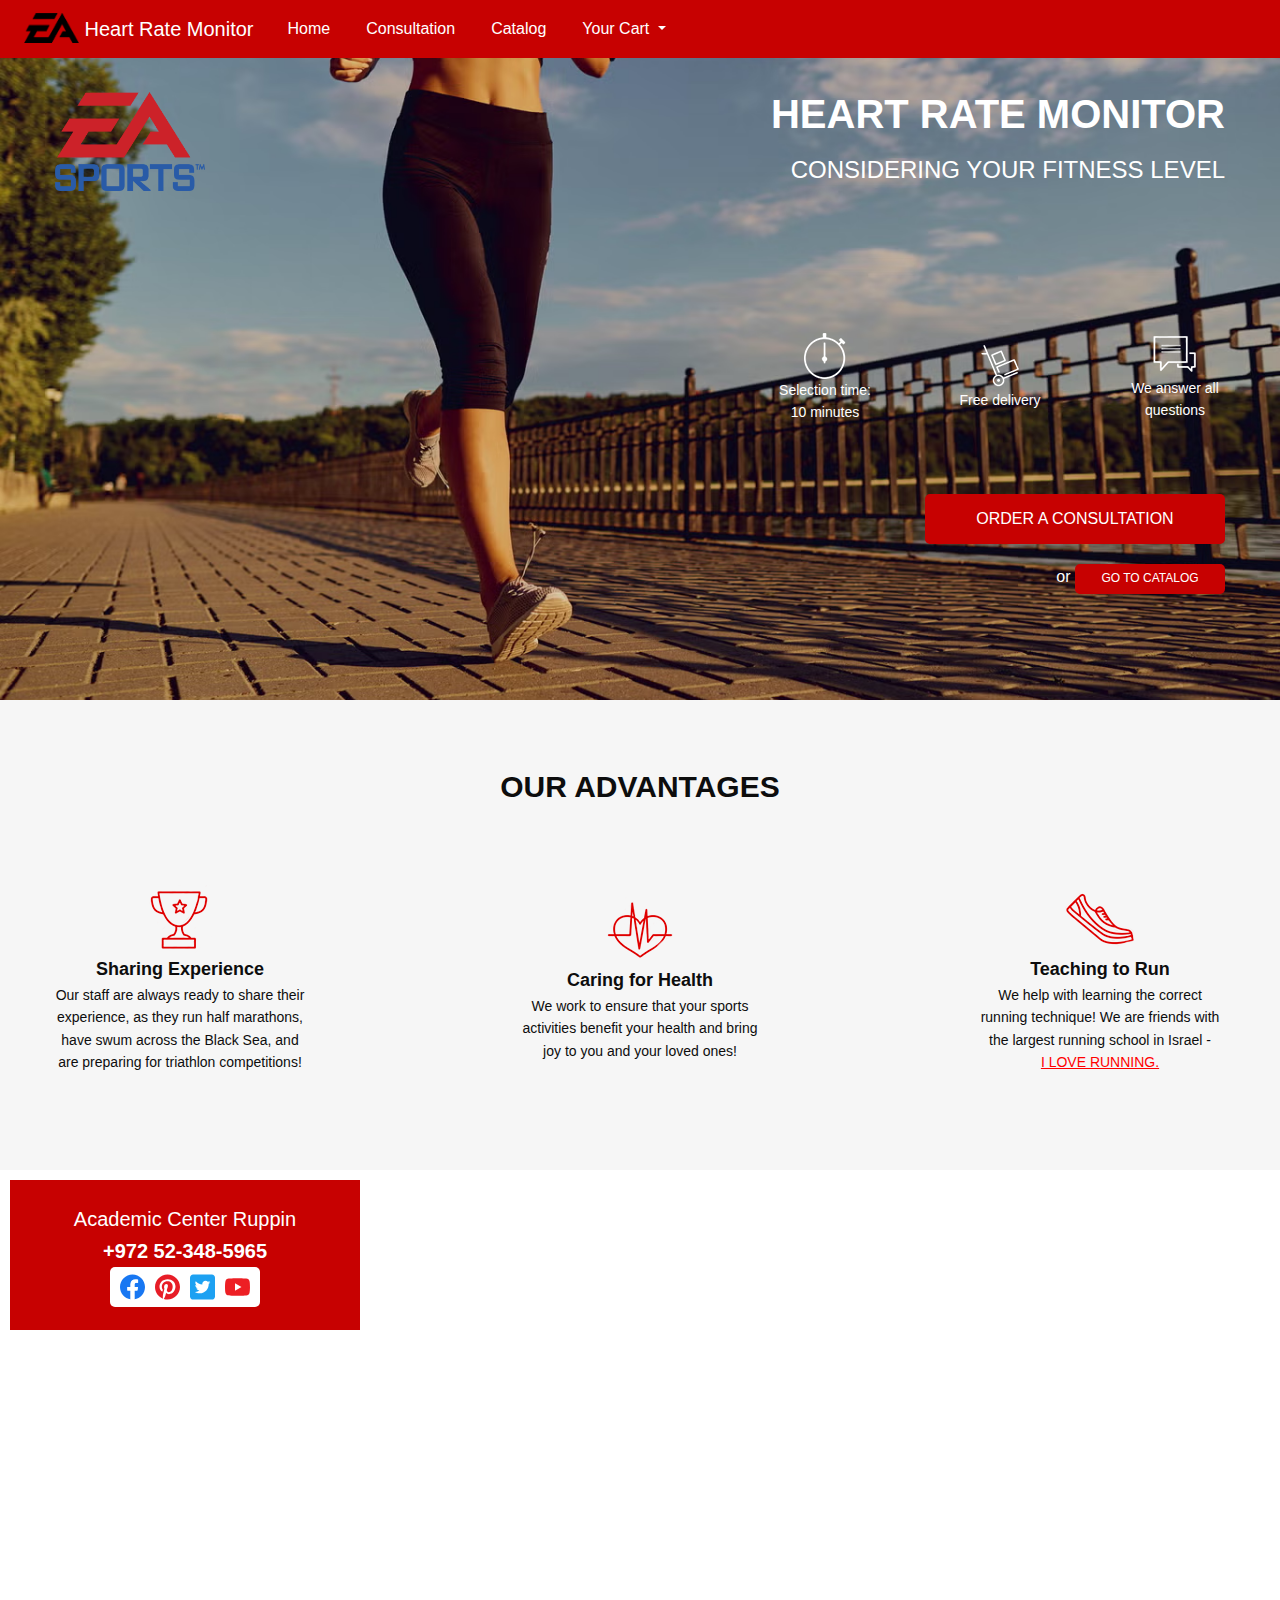
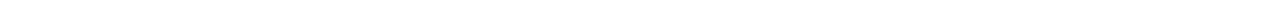
<file: index.html>
<!DOCTYPE html>
<html lang="en">
    <head>
        <meta charset="UTF-8">
        <meta name="viewport" content="width=device-width, initial-scale=1.0">
        <title>Home</title>
        <link rel="stylesheet" href="https://cdn.jsdelivr.net/npm/bootstrap@4.0.0/dist/css/bootstrap.min.css" integrity="sha384-Gn5384xqQ1aoWXA+058RXPxPg6fy4IWvTNh0E263XmFcJlSAwiGgFAW/dAiS6JXm" crossorigin="anonymous">
        <link rel="stylesheet" href="css/style.css">
    </head>
    <body>
        <div id="nav-placeholder"></div>
        <section class="promo">
            <div class="container">
                <header class="header">
                    <a href="#" class="header_logo"><img src="css/icons/logo.png" alt="logo" class="img-fluid"></a>
                    <div class="header_title">
                        <h1 class="header_main_title">Heart Rate Monitor</h1>
                        <h2 class="header_subheader">Considering Your Fitness Level</h2>
                    </div>
                </header>
                <div class="promo_wrapper">
                    
                    <div class="promo_icons">
                        <div class="promo_icon"><img src="css/icons/header/timer.svg" alt="Selection time: 10 minutes">Selection time: 10 minutes</div>
                        <div class="promo_icon"><img src="css/icons/header/hand-cart.svg" alt="Free delivery">Free delivery</div>
                        <div class="promo_icon"><img src="css/icons/header/messages.svg" alt="We answer all questions">We answer all questions</div>
                    </div>
                    <!--Add variable send for chagne view of consultation form according to button press(back call of consultation)-->
                    <button class="button button_main" type="button" onclick="window.location.href='consultation_form.html'" aria-label="Order a consultation">Order a consultation</button>
                    <div class="promo_button_to_cart">
                        or 
                        <button class="button" type="button" onclick="window.location.href='catalog.html'" aria-label="Go to catalog">Go to catalog</button>
                    </div>
                </div>
            </div>
        </section>
        <section class="advantages">
            <div class="container">
                <h2 class="title">Our Advantages</h2>
                <div class="advantages_wrapper">
                    <div class="advantages_item">
                        <img src="css/icons/advantages/cup.svg" alt="Cup" class="icon_cup_animated">
                        <div class="advantages_subtitle">Sharing Experience</div>
                        <div class="advantages_descr">Our staff are always ready to share their experience, as they run half marathons, have swum across the Black Sea, and are preparing for triathlon competitions!</div>
                    </div>
                    <div class="advantages_item">
                        <img src="css/icons/advantages/heart.svg" alt="Heart" class="icon_heart_animated">
                        <div class="advantages_subtitle">Caring for Health</div>
                        <div class="advantages_descr">We work to ensure that your sports activities benefit your health and bring joy to you and your loved ones!</div>
                    </div>
                    <div class="advantages_item">
                        <img src="css/icons/advantages/shoe.svg" alt="Shoe">
                        <div class="advantages_subtitle">Teaching to Run</div>
                        <div class="advantages_descr">We help with learning the correct running technique! We are friends with the largest running school in Israel -<br> <span>I LOVE RUNNING.</span></div>
                    </div>
                </div>
            </div>
        </section>
        <div id="footer-placeholder"></div>
        <script src="https://ajax.googleapis.com/ajax/libs/jquery/3.7.1/jquery.min.js"></script>
        <script src="https://code.jquery.com/jquery-3.2.1.slim.min.js" integrity="sha384-KJ3o2DKtIkvYIK3UENzmM7KCkRr/rE9/Qpg6aAZGJwFDMVNA/GpGFF93hXpG5KkN" crossorigin="anonymous"></script>
        <script src="https://cdn.jsdelivr.net/npm/popper.js@1.12.9/dist/umd/popper.min.js" integrity="sha384-ApNbgh9B+Y1QKtv3Rn7W3mgPxhU9K/ScQsAP7hUibX39j7fakFPskvXusvfa0b4Q" crossorigin="anonymous"></script>
        <script src="https://cdn.jsdelivr.net/npm/bootstrap@4.0.0/dist/js/bootstrap.min.js" integrity="sha384-JZR6Spejh4U02d8jOt6vLEHfe/JQGiRRSQQxSfFWpi1MquVdAyjUar5+76PVCmYl" crossorigin="anonymous"></script>
        <script src="https://ajax.googleapis.com/ajax/libs/jquery/3.7.1/jquery.min.js"></script>
        <script src="js/script.js"></script>
    </body>
</html>
</file>
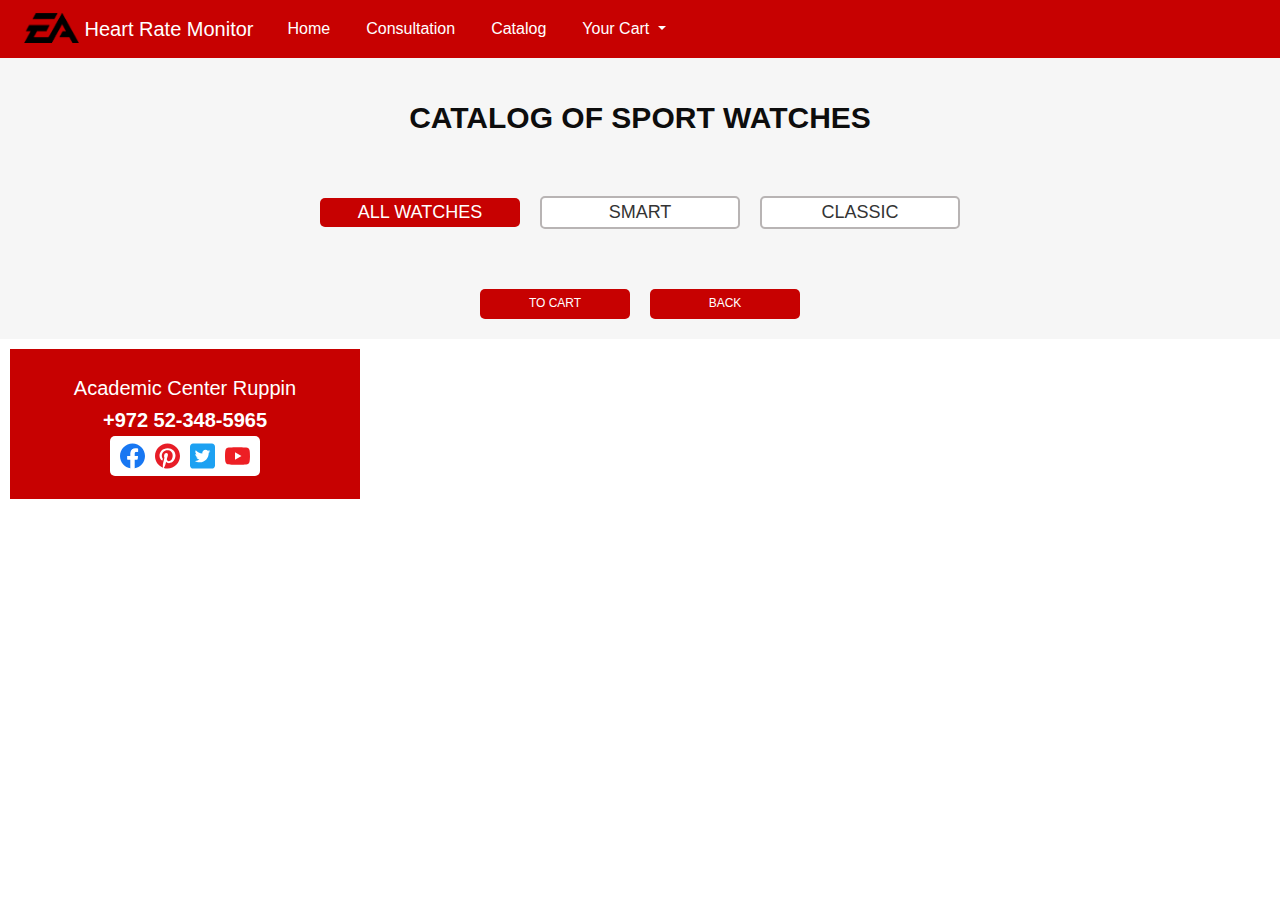
<file: catalog.html>
<!DOCTYPE html>
<html lang="en">
    <head>
        <meta charset="UTF-8">
        <meta name="viewport" content="width=device-width, initial-scale=1.0">
        <title>Catalog</title>
        <link rel="stylesheet" href="https://cdn.jsdelivr.net/npm/bootstrap@4.0.0/dist/css/bootstrap.min.css" integrity="sha384-Gn5384xqQ1aoWXA+058RXPxPg6fy4IWvTNh0E263XmFcJlSAwiGgFAW/dAiS6JXm" crossorigin="anonymous">
        <link rel="stylesheet" href="css/style.css">
    </head>
    <body>
        <div id="nav-placeholder"></div>
        <section class="catalog">
            <div class="container">
                <h2 class="title">Catalog of sport watches</h2>
                <ul class="catalog_tabs">
                    <li class="catalog_tab catalog_tab_active"><div>All Watches</div></li>
                    <li class="catalog_tab"><div>Smart</div></li>
                    <li class="catalog_tab"><div>Classic</div></li>
                </ul>
                <div id="catalogItems" class="catalog_content catalog_content_active">
                    
                </div>
                <div id="catalogItems_smart" class="catalog_content">
                    
                </div>
                <div id="catalogItems_classic" class="catalog_content">
                    
                </div>
                <div class="catalog_footer">
                    <button class="button button_back" type="button" onclick="window.location.href='shopping-cart.html'" aria-label="To CART" onclick="renderCart()">To cart</button>
                    <button class="button button_back" type="button" onclick="window.location.href='index.html'" aria-label="Back">Back</button>
                </div>
            </div>
        </section>
        <div id="footer-placeholder"></div>
        <script src="https://code.jquery.com/jquery-3.2.1.slim.min.js" integrity="sha384-KJ3o2DKtIkvYIK3UENzmM7KCkRr/rE9/Qpg6aAZGJwFDMVNA/GpGFF93hXpG5KkN" crossorigin="anonymous"></script>
        <script src="https://cdn.jsdelivr.net/npm/popper.js@1.12.9/dist/umd/popper.min.js" integrity="sha384-ApNbgh9B+Y1QKtv3Rn7W3mgPxhU9K/ScQsAP7hUibX39j7fakFPskvXusvfa0b4Q" crossorigin="anonymous"></script>
        <script src="https://cdn.jsdelivr.net/npm/bootstrap@4.0.0/dist/js/bootstrap.min.js" integrity="sha384-JZR6Spejh4U02d8jOt6vLEHfe/JQGiRRSQQxSfFWpi1MquVdAyjUar5+76PVCmYl" crossorigin="anonymous"></script>
        <script src="https://ajax.googleapis.com/ajax/libs/jquery/3.7.1/jquery.min.js"></script>
        <script src="js/script.js"></script>
        <script src="js/render_cart.js"></script>
        <script src="js/render_catalog.js"></script>
    </body>
</html>
</file>
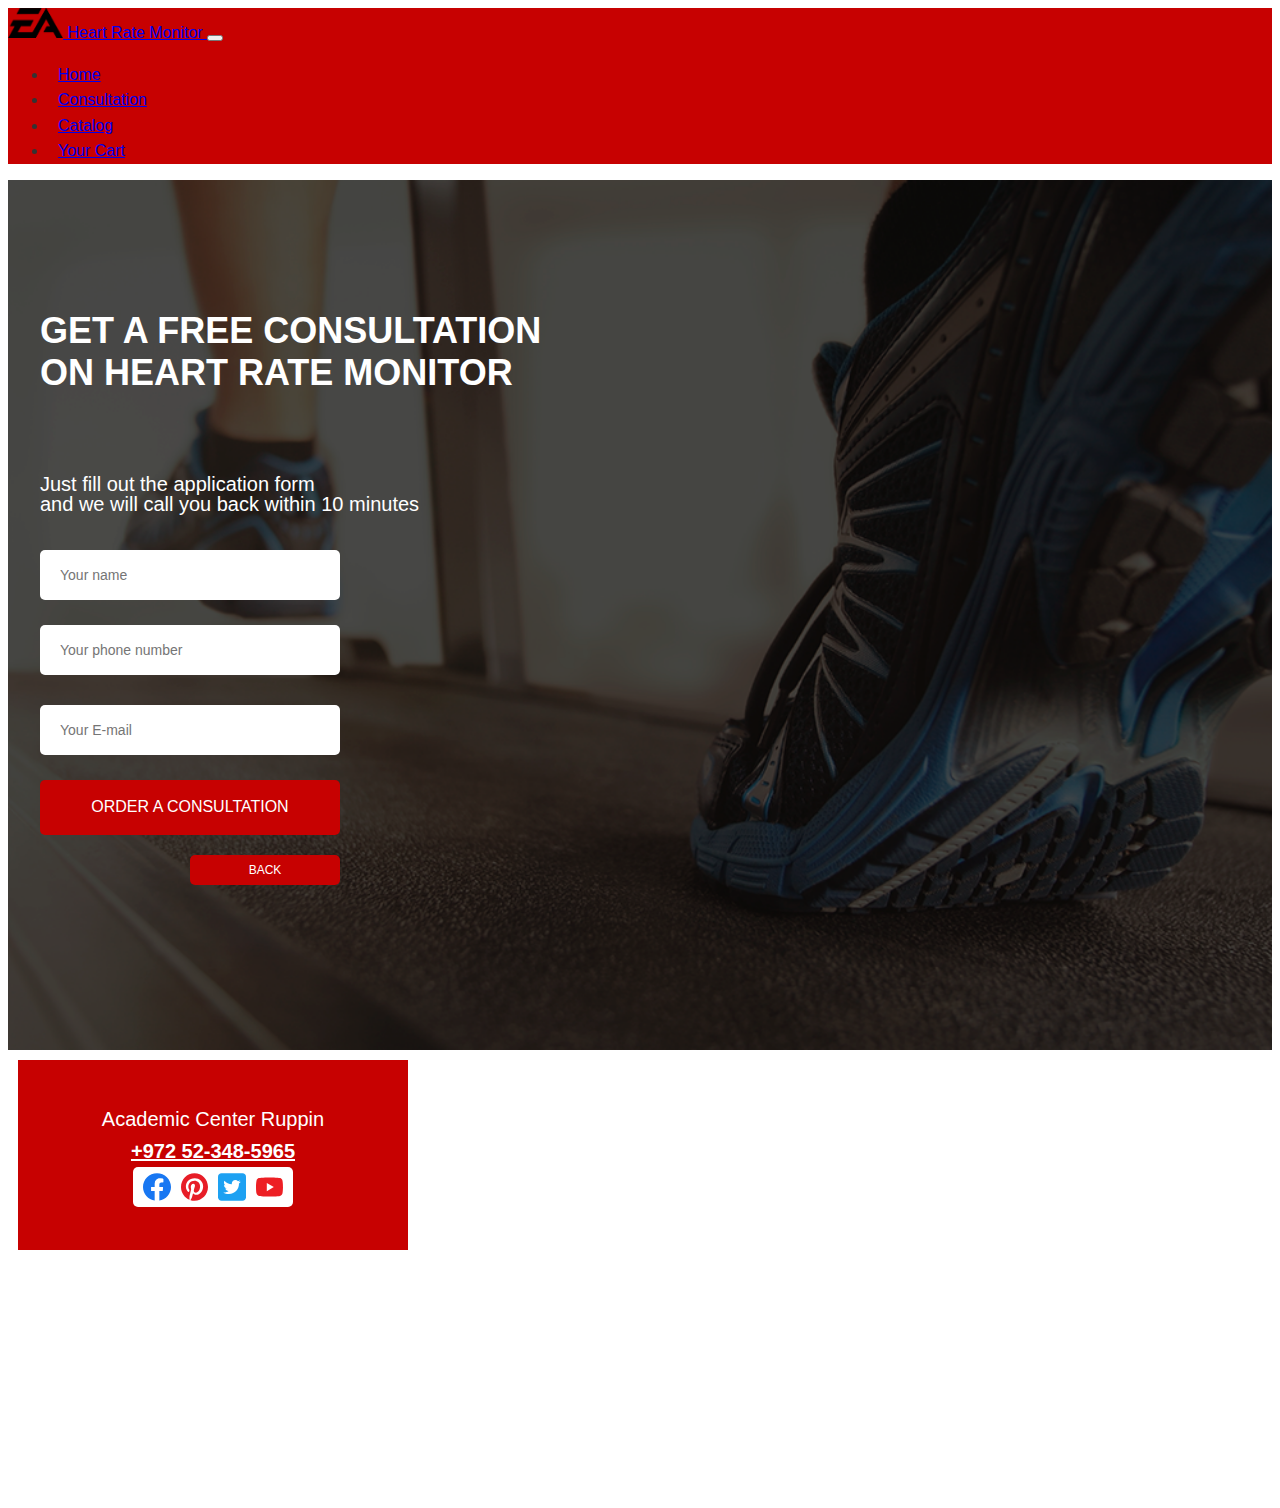
<file: consultation_form.html>
<!DOCTYPE html>
<html lang="en">
    <head>
        <meta charset="UTF-8">
        <meta name="viewport" content="width=device-width, initial-scale=1.0">
        <title>Consultation</title>
        <link href="https://cdn.jsdelivr.net/npm/bootstrap@5.0.2/dist/css/bootstrap.min.css" rel="stylesheet" integrity="sha384-EVSTQN3/azprG1Anm3QDgpJLIm9Nao0Yz1ztcQTwFspd3yD65VohhpuuCOmLASjC" crossorigin="anonymous">
        <link rel="stylesheet" href="css/style.css">
    </head>
    <body>
        <div id="nav-placeholder"></div>
        <section class="consultation">
            <div class="container">
                <h2 class="title title_left">Get a free consultation<br> on heart rate monitor</h2>
                <div class="consultation_descr">Just fill out the application form<br> and we will call you back within 10 minutes</div>
                <form id="consultation-form" class="feed-form" onsubmit="return validateForm()">
                    <input id="name" name="name" placeholder="Your name" type="text">
                    <span id="name-error" class="error"></span>
                    <input id="phone" name="phone" placeholder="Your phone number" maxlength="10" type="tel">
                    <span id="phone-error" class="error"></span>
                    <input id="email" name="email" placeholder="Your E-mail" type="email">
                    <span id="email-error" class="error"></span>
                    <div class="feed-form_buttons">
                        <button class="button button_submit" type="submit" aria-label="Submit the consultation form">Order a consultation</button>
                        <button class="button button_back" type="button" onclick="window.location.href='index.html'" aria-label="Back">Back</button>
                    </div>
                </form>
            </div>
        </section>
        <div id="footer-placeholder"></div>
        <script src="https://code.jquery.com/jquery-3.2.1.slim.min.js" integrity="sha384-KJ3o2DKtIkvYIK3UENzmM7KCkRr/rE9/Qpg6aAZGJwFDMVNA/GpGFF93hXpG5KkN" crossorigin="anonymous"></script>
        <script src="https://cdn.jsdelivr.net/npm/popper.js@1.12.9/dist/umd/popper.min.js" integrity="sha384-ApNbgh9B+Y1QKtv3Rn7W3mgPxhU9K/ScQsAP7hUibX39j7fakFPskvXusvfa0b4Q" crossorigin="anonymous"></script>
        <script src="https://cdn.jsdelivr.net/npm/bootstrap@4.0.0/dist/js/bootstrap.min.js" integrity="sha384-JZR6Spejh4U02d8jOt6vLEHfe/JQGiRRSQQxSfFWpi1MquVdAyjUar5+76PVCmYl" crossorigin="anonymous"></script>
        <script src="https://ajax.googleapis.com/ajax/libs/jquery/3.7.1/jquery.min.js"></script>
        <script src="js/validation.js"></script>
        <script src="js/script.js"></script>
        <script src="js/consultation.js"></script
    </body>
</html>
</file>
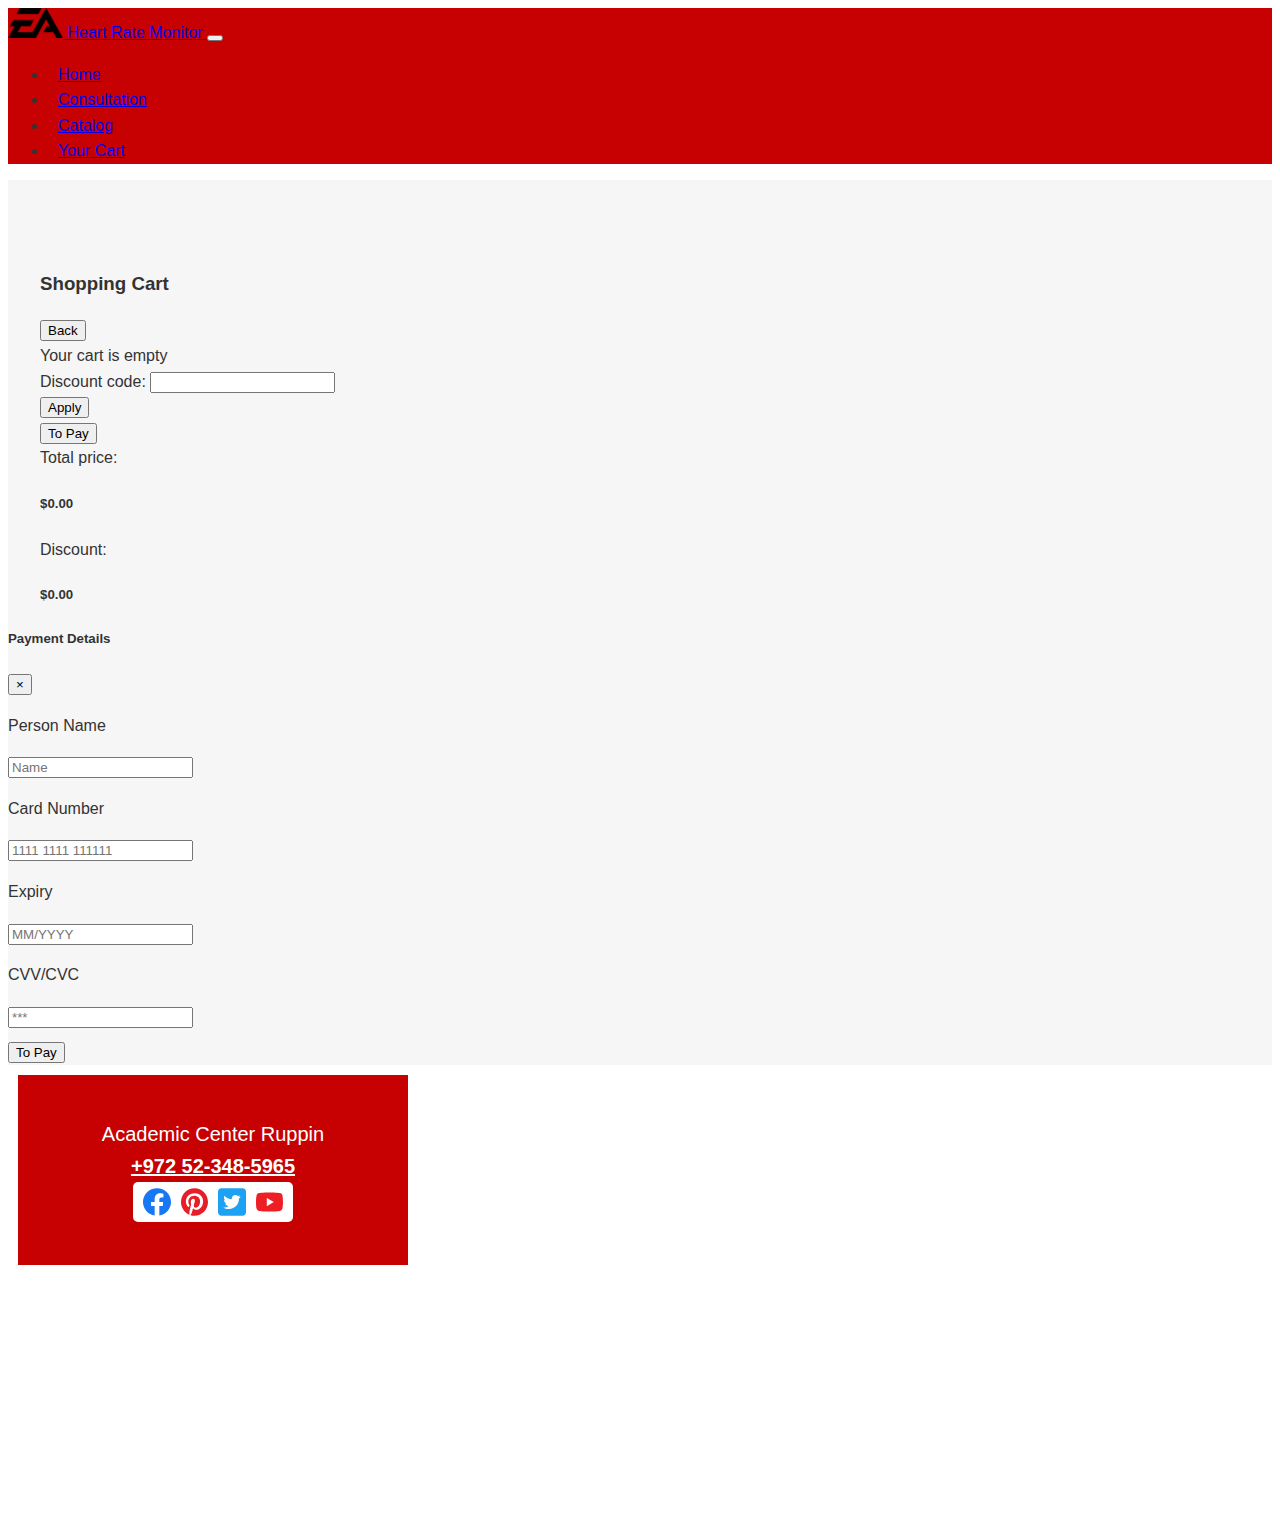
<file: shopping-cart.html>
<!DOCTYPE html>
<html lang="en">
    <head>
        <meta charset="UTF-8">
        <meta name="viewport" content="width=device-width, initial-scale=1.0">
        <title>Shopping cart</title>
        <link href="https://cdn.jsdelivr.net/npm/bootstrap@5.0.2/dist/css/bootstrap.min.css" rel="stylesheet" integrity="sha384-EVSTQN3/azprG1Anm3QDgpJLIm9Nao0Yz1ztcQTwFspd3yD65VohhpuuCOmLASjC" crossorigin="anonymous">
        <link rel="stylesheet" href="css/style.css">
    </head>
    <body>
        <div id="nav-placeholder"></div>
        <section class="shopping-cart h-100">
            <div class="container py-5">
                <div class="row d-flex justify-content-center align-items-center">
                    <div class="col-10">

                        <div class="d-flex justify-content-between align-items-center mb-4">
                            <h3 class="fw-normal ">Shopping Cart</h3>
                            <button  type="button" onclick="window.location.href='catalog.html'" class="btn btn-danger btn-block ">Back</button>
                        </div>
             
                        

                        <div id="cartItems">   
                        </div>
                        <div class="card mb-4">
                            <div class="card-body p-4 d-flex flex-row">
                                <div data-mdb-input-init class="form-outline flex-fill">
                                    <label class="form-label" for="discountCode">Discount code:</label>
                                    <input type="text" id="discountCode" class="form-control form-control-lg" />
                                </div>
                                <button type="button" class="btn btn-outline-danger btn-lg ms-3">Apply</button>
                            </div>
                        </div>
                        <div class="card">
                            <div class="card-body ">
                                <div class="d-flex justify-content-start align-items-center">
                                    <div class="col-md-2 col-lg-2 col-xl-2">
                                        <button  type="button" class="btn btn-danger btn-block btn-lg" data-toggle="modal" data-target="#modal_payment-form">To Pay</button>
                                    </div>
                                    <div class="row d-flex col-md-8">
                                        <div class="d-flex col-md-6">
                                            <div class="mx-2">
                                                <label class="form-label" for="totalPrice">Total price:</label>
                                            </div>
                                            <div class="mx-2">
                                                <h5 id="totalPrice">$0.00</h5>
                                            </div>
                                        </div>
                                        <div class="d-flex col-md-4">
                                            <div class="mx-2">
                                                <label class="form-label" for="discountAmount">Discount:</label>
                                            </div>
                                            <div class="mx-2">
                                                <h5 id="discountAmount">$0.00</h5>
                                            </div>
                                        </div>
                                    </div>
                                    
                                </div>
                            </div>
                        </div>
                    </div>
                </div>
            </div>
            <div class="modal fade" id="modal_payment-form" tabindex="-1" role="dialog" aria-labelledby="modal_payment-form-title" aria-hidden="true">
                <div class="modal-dialog modal-dialog-centered" role="document">
                    <div class="modal-content">
                        <div class="modal-header">
                        <h5 class="modal-title" id="modal_payment-form-long-title">Payment Details</h5>
                        <button type="button" class="close bg-danger border-0" data-dismiss="modal" aria-label="Close">
                            <span class="text-white" aria-hidden="true">&times;</span>
                        </button>
                        </div>
                        <div class="modal-body ">
                            <form id="paymentForm" onsubmit="return validatePaymentForm()">
                                <div class="row gx-3">

                                    <div class="col-12">
                                        <div class="d-flex flex-column">
                                            <p class="text mb-1">Person Name</p>
                                            <input id="name" class="form-control mb-3" type="text" placeholder="Name">
                                            <span id="name-error" class="error arror_payment"></span>
                                        </div>
                                    </div>

                                    <div class="col-12">
                                        <div class="d-flex flex-column">
                                            <p class="text mb-1">Card Number</p>
                                            <input id="cardNumber" class="form-control mb-3" type="text" maxlength="16" placeholder="1111 1111 111111">
                                            <span id="cardNumber-error" class="error arror_payment"></span>
                                        </div>
                                    </div>

                                    <div class="col-6">
                                        <div class="d-flex flex-column">
                                            <p class="text mb-1">Expiry</p>
                                            <input id="expiry" class="form-control mb-3" type="text" maxlength="7" placeholder="MM/YYYY">
                                            <span id="expiry-error" class="error arror_payment"></span>
                                        </div>
                                    </div>

                                    <div class="col-6">
                                        <div class="d-flex flex-column">
                                            <p class="text mb-1">CVV/CVC</p>
                                            <input id="cvv" class="form-control mb-3 pt-2" type="password" maxlength="3" placeholder="***">
                                            <span id="cvv-error" class="error arror_payment"></span>
                                        </div>
                                    </div>
                                    
                                </div>

                                <div class="modal-footer">
                                    <button type="submit" class="btn btn-danger">
                                        To Pay
                                    </button>
                                </div>
                            </form>
                        </div>    
                    </div>
                </div>
            </div>
        </section>
        <div id="footer-placeholder"></div>
        <script src="https://code.jquery.com/jquery-3.2.1.slim.min.js" integrity="sha384-KJ3o2DKtIkvYIK3UENzmM7KCkRr/rE9/Qpg6aAZGJwFDMVNA/GpGFF93hXpG5KkN" crossorigin="anonymous"></script>
        <script src="https://cdn.jsdelivr.net/npm/popper.js@1.12.9/dist/umd/popper.min.js" integrity="sha384-ApNbgh9B+Y1QKtv3Rn7W3mgPxhU9K/ScQsAP7hUibX39j7fakFPskvXusvfa0b4Q" crossorigin="anonymous"></script>
        <script src="https://cdn.jsdelivr.net/npm/bootstrap@4.0.0/dist/js/bootstrap.min.js" integrity="sha384-JZR6Spejh4U02d8jOt6vLEHfe/JQGiRRSQQxSfFWpi1MquVdAyjUar5+76PVCmYl" crossorigin="anonymous"></script>
        <script src="https://ajax.googleapis.com/ajax/libs/jquery/3.7.1/jquery.min.js"></script>
        <script src="js/script.js"></script>
        <script src="js/validation.js"></script>
        <script src="js/render_cart.js"></script>
        <script src="js/payment.js"></script>
    </body>
</html>
</file>
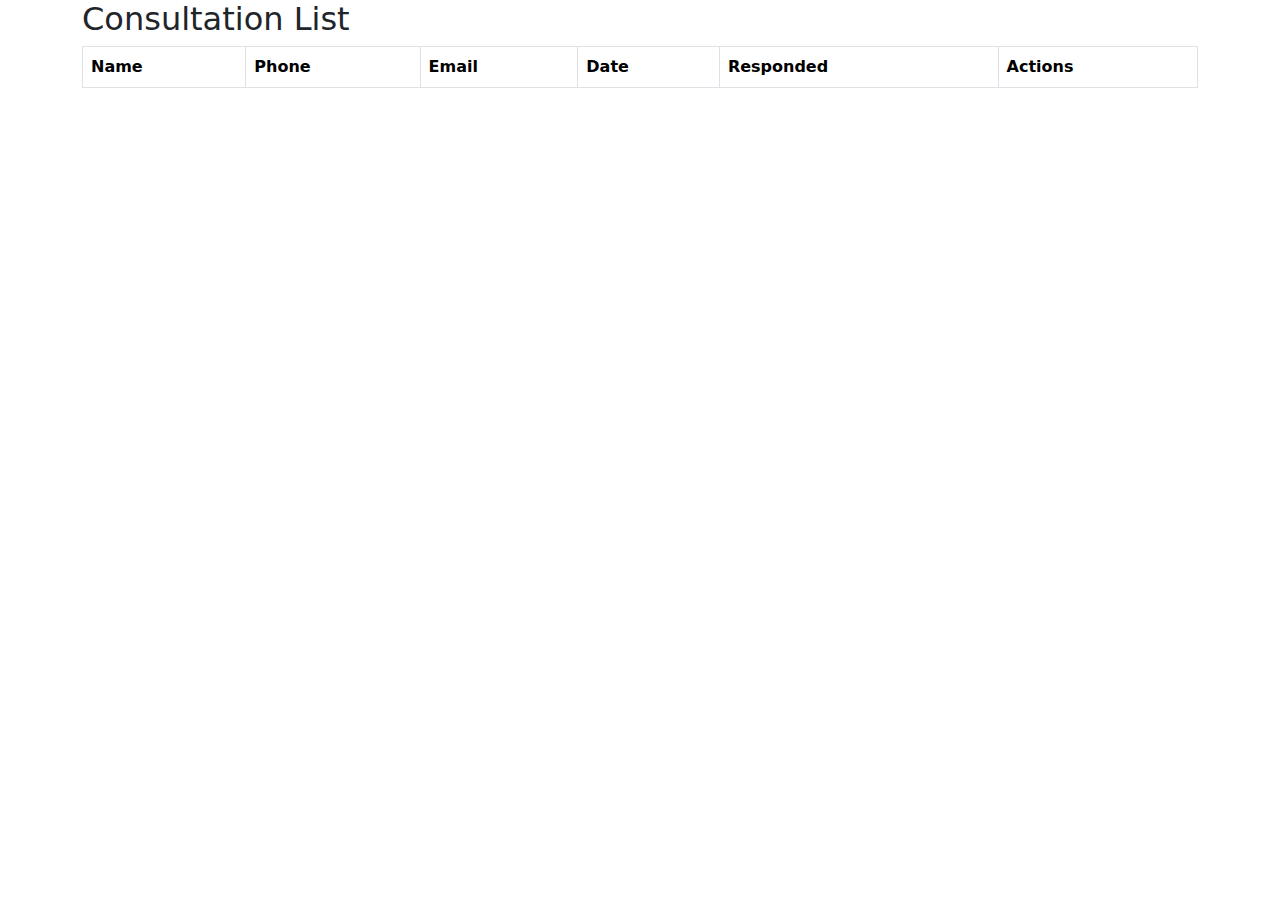
<file: ServiceOperations/ConsulService.html>
<!DOCTYPE html>
<html lang="en">
<head>
    <meta charset="UTF-8">
    <meta name="viewport" content="width=device-width, initial-scale=1.0">
    <title>Consultation Management</title>
    <link href="https://cdn.jsdelivr.net/npm/bootstrap@5.0.2/dist/css/bootstrap.min.css" rel="stylesheet">
</head>
<body>
    <div class="container">
        <h2>Consultation List</h2>
        <table class="table table-bordered">
            <thead>
                <tr>
                    <th>Name</th>
                    <th>Phone</th>
                    <th>Email</th>
                    <th>Date</th>
                    <th>Responded</th>
                    <th>Actions</th>
                </tr>
            </thead>
            <tbody id="consultation-table">
                <!-- All data will be dynynicly loaded in JS. See botomm section of script -->
            </tbody>
        </table>
    </div>

    <script>
        // Function to fetch all consultations
        function loadConsultations() {
            fetch('http://localhost:5251/api/consultation')
                .then(response => response.json())
                .then(data => {
                    const consultationTable = document.getElementById('consultation-table');
                    consultationTable.innerHTML = ''; // Clear table
                    data.forEach(consultation => {
                        consultationTable.innerHTML += `
                            <tr>
                                <td>${consultation.name}</td>
                                <td>${consultation.phone}</td>
                                <td>${consultation.email}</td>
                                <td>${new Date(consultation.submittedAt).toLocaleString()}</td>
                                <td>
                                    <select id="responded-${consultation.id}" class="form-select">
                                        <option value="false" ${!consultation.responded ? 'selected' : ''}>No</option>
                                        <option value="true" ${consultation.responded ? 'selected' : ''}>Yes</option>
                                    </select>
                                </td>
                                <td>
                                    <button onclick="updateResponded(${consultation.id})" class="btn btn-primary">Update</button>
                                    <button onclick="deleteConsultation(${consultation.id})" class="btn btn-danger">Delete</button>
                                </td>
                            </tr>
                        `;
                    });
                })
                .catch(error => console.error('Error:', error));
        }

        // Function to update the Responded status
        function updateResponded(id) {
            const responded = document.getElementById(`responded-${id}`).value;

            fetch(`http://localhost:5251/api/consultation/${id}/updateResponded`, {
                method: 'PUT',
                headers: {
                    'Content-Type': 'application/json'
                },
                body: JSON.stringify(responded === "true")
            })
            .then(response => {
                if (response.ok) {
                    alert('Responded status updated successfully!');
                    loadConsultations(); // Reload the list after update
                } else {
                    alert('Failed to update responded status.');
                }
            })
            .catch(error => console.error('Error:', error));
        }

        // Function to delete a consultation
        function deleteConsultation(id) {
            fetch(`http://localhost:5251/api/consultation/${id}`, {
                method: 'DELETE'
            })
            .then(response => {
                if (response.ok) {
                    alert('Consultation deleted successfully!');
                    loadConsultations(); // Reload the list after deletion
                } else {
                    alert('Failed to delete consultation.');
                }
            })
            .catch(error => console.error('Error:', error));
        }

        // Load consultations on page load
        document.addEventListener('DOMContentLoaded', loadConsultations);
    </script>
</body>
</html>
</file>
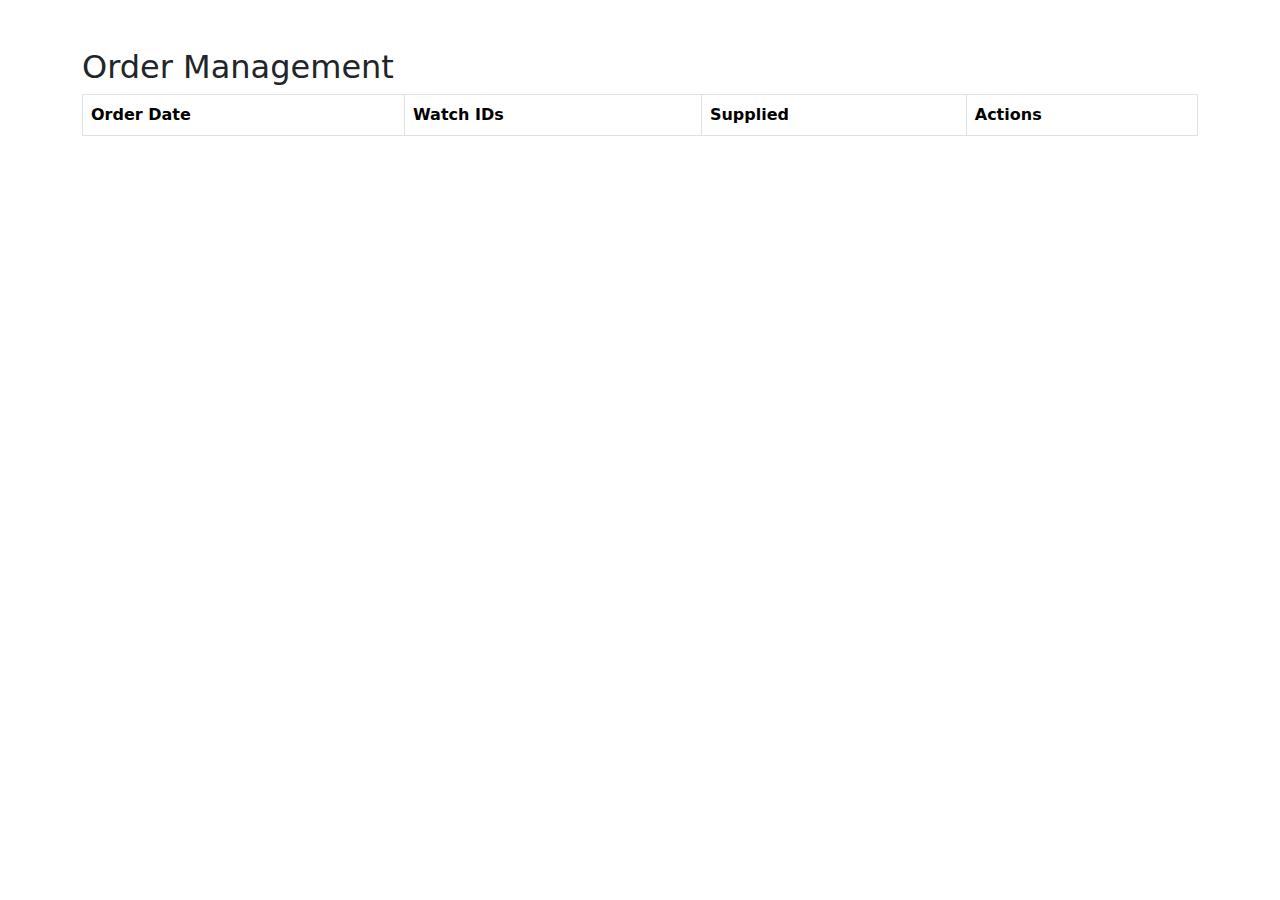
<file: ServiceOperations/OrderService.html>
<!DOCTYPE html>
<html lang="en">
<head>
    <meta charset="UTF-8">
    <meta name="viewport" content="width=device-width, initial-scale=1.0">
    <title>Order Management</title>
    <link href="https://cdn.jsdelivr.net/npm/bootstrap@5.0.2/dist/css/bootstrap.min.css" rel="stylesheet">
</head>
<body>
    <div class="container mt-5">
        <h2>Order Management</h2>
        <table class="table table-bordered">
            <thead>
                <tr>
                    <th>Order Date</th>
                    <th>Watch IDs</th>
                    <th>Supplied</th>
                    <th>Actions</th>
                </tr>
            </thead>
            <tbody id="order-table">
                <!-- All data will be dynamically loaded in JS. See bottom section of script -->
            </tbody>
        </table>
    </div>

    <script>
        document.addEventListener('DOMContentLoaded', function() {
            loadOrders();
        });

        // Function to load orders from the server
        function loadOrders() {
            fetch('http://localhost:5251/api/order')
                .then(response => response.json())
                .then(data => {
                    const orderTable = document.getElementById('order-table');
                    orderTable.innerHTML = ''; // Clear the table for fresh data

                    data.forEach(order => {
                        orderTable.innerHTML += `
                            <tr>
                                <td>${new Date(order.orederDate).toLocaleString()}</td>
                                <td>${order.watchIds}</td>
                                <td>
                                    <select id="supplied-${order.id}" class="form-select">
                                        <option value="false" ${!order.supplied ? 'selected' : ''}>No</option>
                                        <option value="true" ${order.supplied ? 'selected' : ''}>Yes</option>
                                    </select>
                                </td>
                                <td>
                                    <button onclick="updateOrder(${order.id})" class="btn btn-primary">Update</button>
                                    <button onclick="deleteOrder(${order.id})" class="btn btn-danger">Delete</button>
                                </td>
                            </tr>
                        `;
                    });
                })
                .catch(error => console.error('Error:', error));
        }

        // Function to update the Supplied status
        function updateOrder(id) {
            const supplied = document.getElementById(`supplied-${id}`).value === 'true';

            fetch(`http://localhost:5251/api/order/${id}`, {
                method: 'PUT',
                headers: {
                    'Content-Type': 'application/json'
                },
                body: JSON.stringify(supplied)
            })
            .then(response => {
                if (response.ok) {
                    alert('Order status updated successfully!');
                    loadOrders(); // Reload the list after update
                } else {
                    alert('Failed to update order status.');
                }
            })
            .catch(error => console.error('Error:', error));
        }

        // Function to delete an order
        function deleteOrder(id) {
            fetch(`http://localhost:5251/api/order/${id}`, {
                method: 'DELETE'
            })
            .then(response => {
                if (response.ok) {
                    alert('Order deleted successfully!');
                    loadOrders(); // Reload the list after deletion
                } else {
                    alert('Failed to delete order.');
                }
            })
            .catch(error => console.error('Error:', error));
        }
    </script>
</body>
</html>
</file>
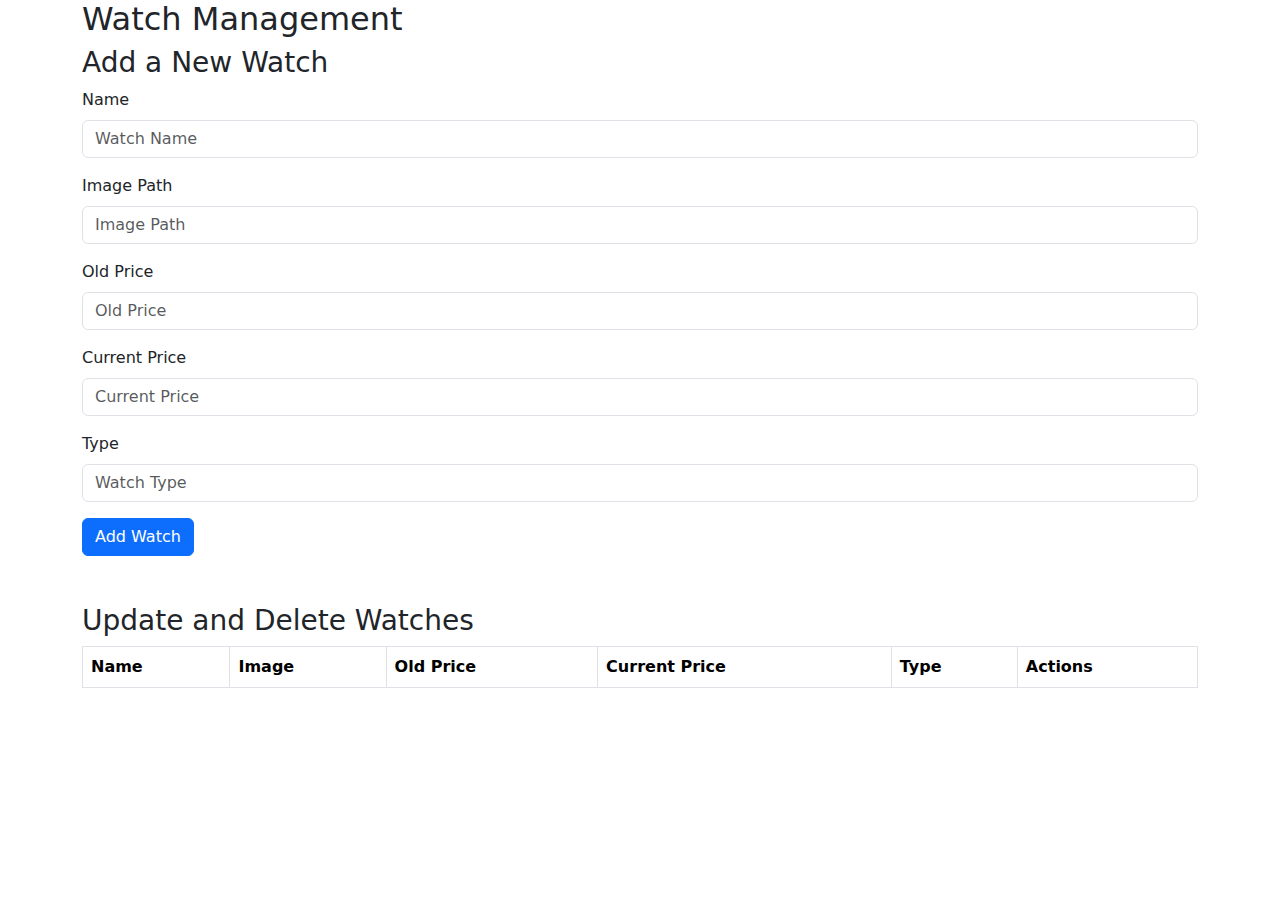
<file: ServiceOperations/WatchService.html>
<!DOCTYPE html>
<html lang="en">
<head>
    <meta charset="UTF-8">
    <meta name="viewport" content="width=device-width, initial-scale=1.0">
    <title>Watch Management</title>
    <link href="https://cdn.jsdelivr.net/npm/bootstrap@5.0.2/dist/css/bootstrap.min.css" rel="stylesheet">
</head>
<body>
    <div class="container">
        <h2>Watch Management</h2>

        <!-- Form to Add a New Watch -->
        <h3>Add a New Watch</h3>
        <form id="add-watch-form">
            <div class="mb-3">
                <label for="add-name" class="form-label">Name</label>
                <input type="text" class="form-control" id="add-name" placeholder="Watch Name" required>
            </div>
            <div class="mb-3">
                <label for="add-image" class="form-label">Image Path</label>
                <input type="text" class="form-control" id="add-image" placeholder="Image Path" required>
            </div>
            <div class="mb-3">
                <label for="add-old-price" class="form-label">Old Price</label>
                <input type="number" class="form-control" id="add-old-price" placeholder="Old Price" required>
            </div>
            <div class="mb-3">
                <label for="add-current-price" class="form-label">Current Price</label>
                <input type="number" class="form-control" id="add-current-price" placeholder="Current Price" required>
            </div>
            <div class="mb-3">
                <label for="add-type" class="form-label">Type</label>
                <input type="text" class="form-control" id="add-type" placeholder="Watch Type" required>
            </div>
            <button type="submit" class="btn btn-primary">Add Watch</button>
        </form>

        <h3 class="mt-5">Update and Delete Watches</h3>
        <table class="table table-bordered">
            <thead>
                <tr>
                    <th>Name</th>
                    <th>Image</th>
                    <th>Old Price</th>
                    <th>Current Price</th>
                    <th>Type</th>
                    <th>Actions</th>
                </tr>
            </thead>
            <tbody id="watch-table">
                <!-- All data will be dynynicly loaded in JS. See botomm section of script -->
            </tbody>
        </table>
    </div>

    <script>
        document.addEventListener('DOMContentLoaded', function() {
            loadWatches();
        });

        function loadWatches() {
            fetch('http://localhost:5251/api/watch')
                .then(response => response.json())
                .then(data => {
                    const watchTable = document.getElementById('watch-table');
                    watchTable.innerHTML = ''; // Clear table for hold refresh events
                    data.forEach(watch => {
                        watchTable.innerHTML += `
                            <tr>
                                <td>${watch.name}</td>
                                <td><img src="../${watch.imagePath}" alt="${watch.name}" width="50"></td>
                                <td><input type="number" value="${watch.oldPrice}" id="old-price-${watch.id}" class="form-control"></td>
                                <td><input type="number" value="${watch.currentPrice}" id="current-price-${watch.id}" class="form-control"></td>
                                <td>${watch.type}</td>
                                <td>
                                    <button onclick="updateWatch(${watch.id})" class="btn btn-success">Update</button>
                                    <button onclick="deleteWatch(${watch.id})" class="btn btn-danger">Delete</button>
                                </td>
                            </tr>
                        `;
                    });
                })
                .catch(error => console.error('Error:', error));
        }

        document.getElementById('add-watch-form').addEventListener('submit', function(event) {
            event.preventDefault();

            const data = {
                name: document.getElementById('add-name').value,
                imagePath: document.getElementById('add-image').value,
                oldPrice: parseFloat(document.getElementById('add-old-price').value),
                currentPrice: parseFloat(document.getElementById('add-current-price').value),
                type: document.getElementById('add-type').value
            };

            fetch('http://localhost:5251/api/watch', {
                method: 'POST',
                headers: {
                    'Content-Type': 'application/json'
                },
                body: JSON.stringify(data)
            })
            .then(response => {
                if (response.ok) {
                    alert('Watch added successfully!');
                    loadWatches();
                    // Reset the form
                    document.getElementById('add-watch-form').reset();
                } else {
                    alert('Failed to add watch.');
                }
            })
            .catch(error => console.error('Error:', error));
        });

        //TODO: Update only value that chaged. Requirs update for controler in C# too. Now controler get as input full object.
        function updateWatch(id) {
            const data = {
                id: id,
                name: document.querySelector(`#watch-table tr input#old-price-${id}`).closest("tr").querySelectorAll("td")[0].innerText,
                imagePath: document.querySelector(`#watch-table tr input#old-price-${id}`).closest("tr").querySelectorAll("td img")[0].src,
                oldPrice: parseFloat(document.getElementById(`old-price-${id}`).value),
                currentPrice: parseFloat(document.getElementById(`current-price-${id}`).value),
                type: document.querySelector(`#watch-table tr input#old-price-${id}`).closest("tr").querySelectorAll("td")[4].innerText
            };

            fetch(`http://localhost:5251/api/watch/${id}`, {
                method: 'PUT',
                headers: {
                    'Content-Type': 'application/json'
                },
                body: JSON.stringify(data)
            })
            .then(response => {
                if (response.ok) {
                    alert('Watch updated successfully!');
                    loadWatches();
                } else {
                    alert('Failed to update watch.');
                }
            })
            .catch(error => console.error('Error:', error));
        }


        // Delete a watch
        function deleteWatch(id) {
            fetch(`http://localhost:5251/api/watch/${id}`, {
                method: 'DELETE'
            })
            .then(response => {
                if (response.ok) {
                    alert('Watch deleted successfully!');
                    loadWatches();
                } else {
                    alert('Failed to delete watch.');
                }
            })
            .catch(error => console.error('Error:', error));
        }
    </script>
</body>
</html>
</file>
<file: css/style.css>
@import url('blocks/promo.css');
@import url('blocks/header.css');
@import url('blocks/button.css'); 
@import url('blocks/advantages.css');
@import url('blocks/title.css'); 
@import url('blocks/consultation.css'); 
@import url('blocks/forms.css');
@import url('blocks/catalog.css');
@import url('blocks/footer.css');
@import url('blocks/shopping-cart.css');
@import url('blocks/responsive.css');
@import url('blocks/navbar.css');

body {
    font-family: Arial, sans-serif;
    line-height: 1.6;
    color: #333;
}

.container {
    max-width: 1200px;
    margin: 0 auto;
    padding: 0 15px;
}
</file>
